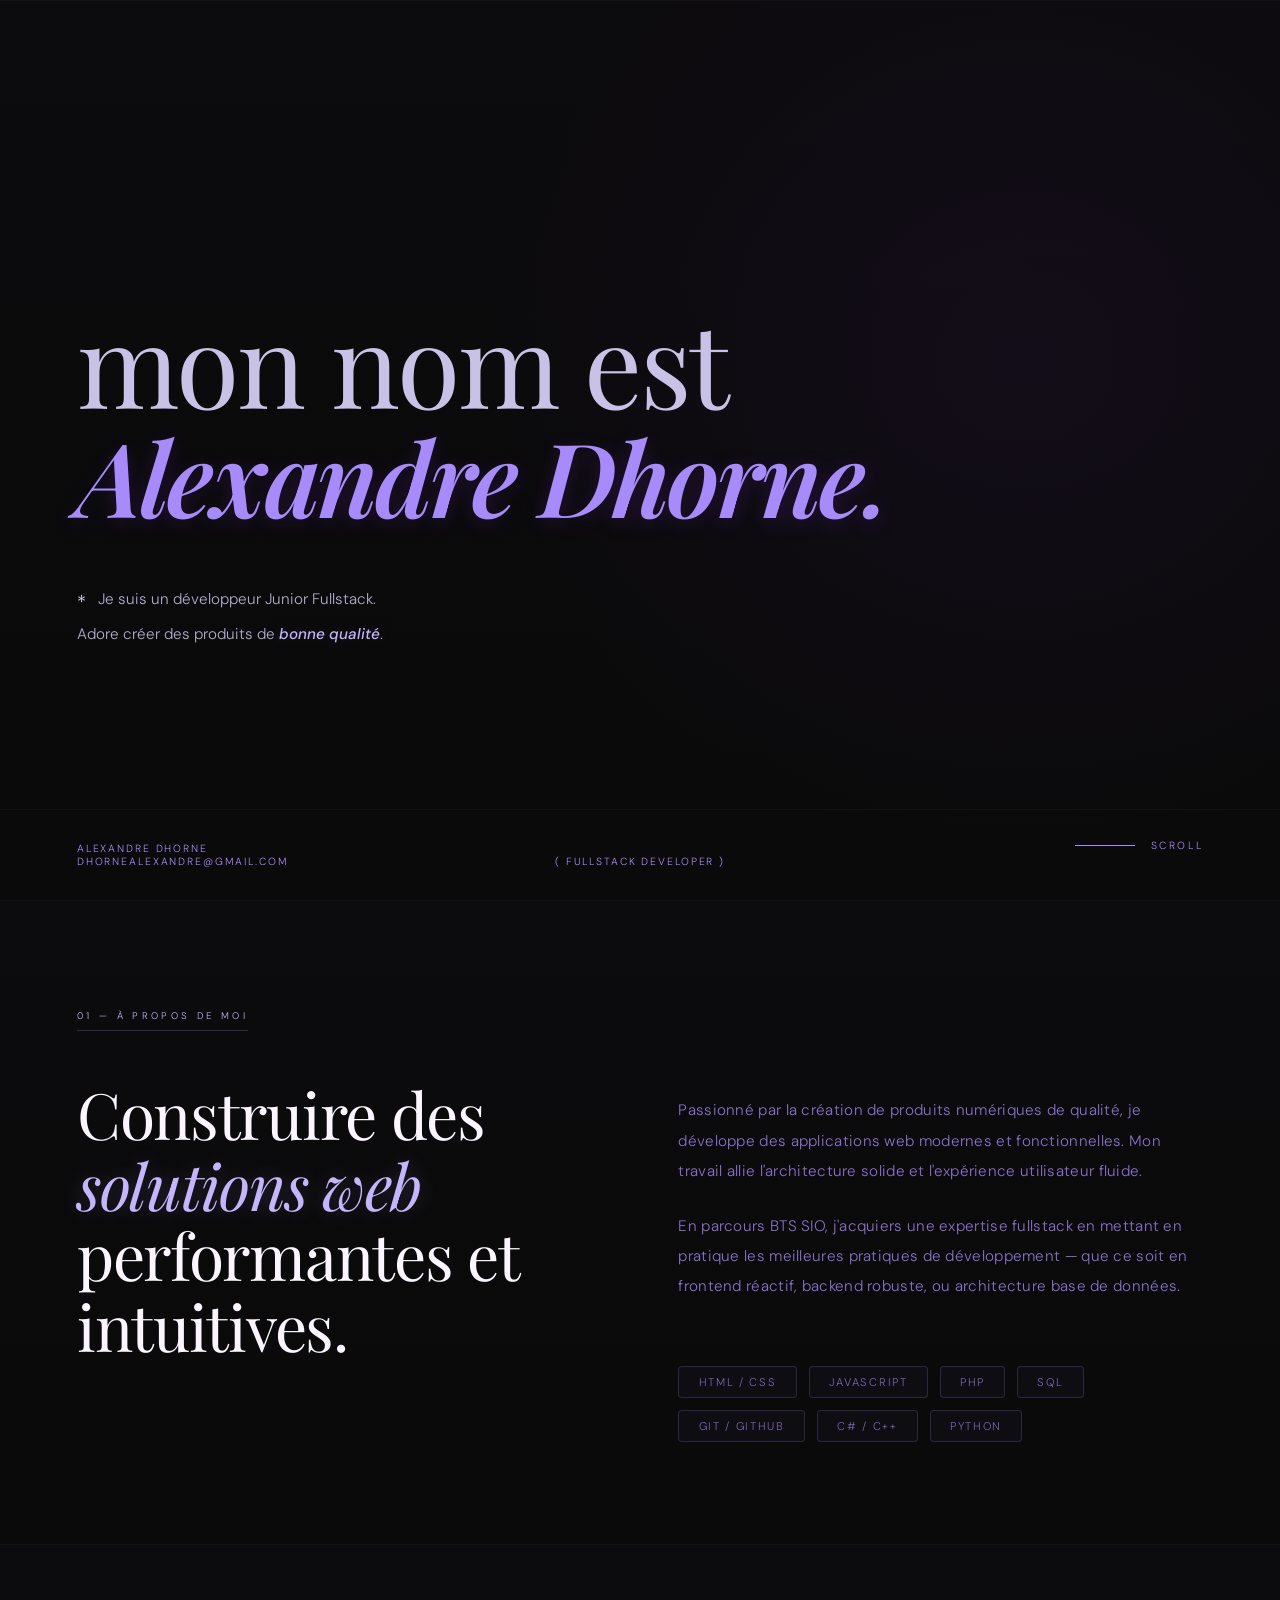
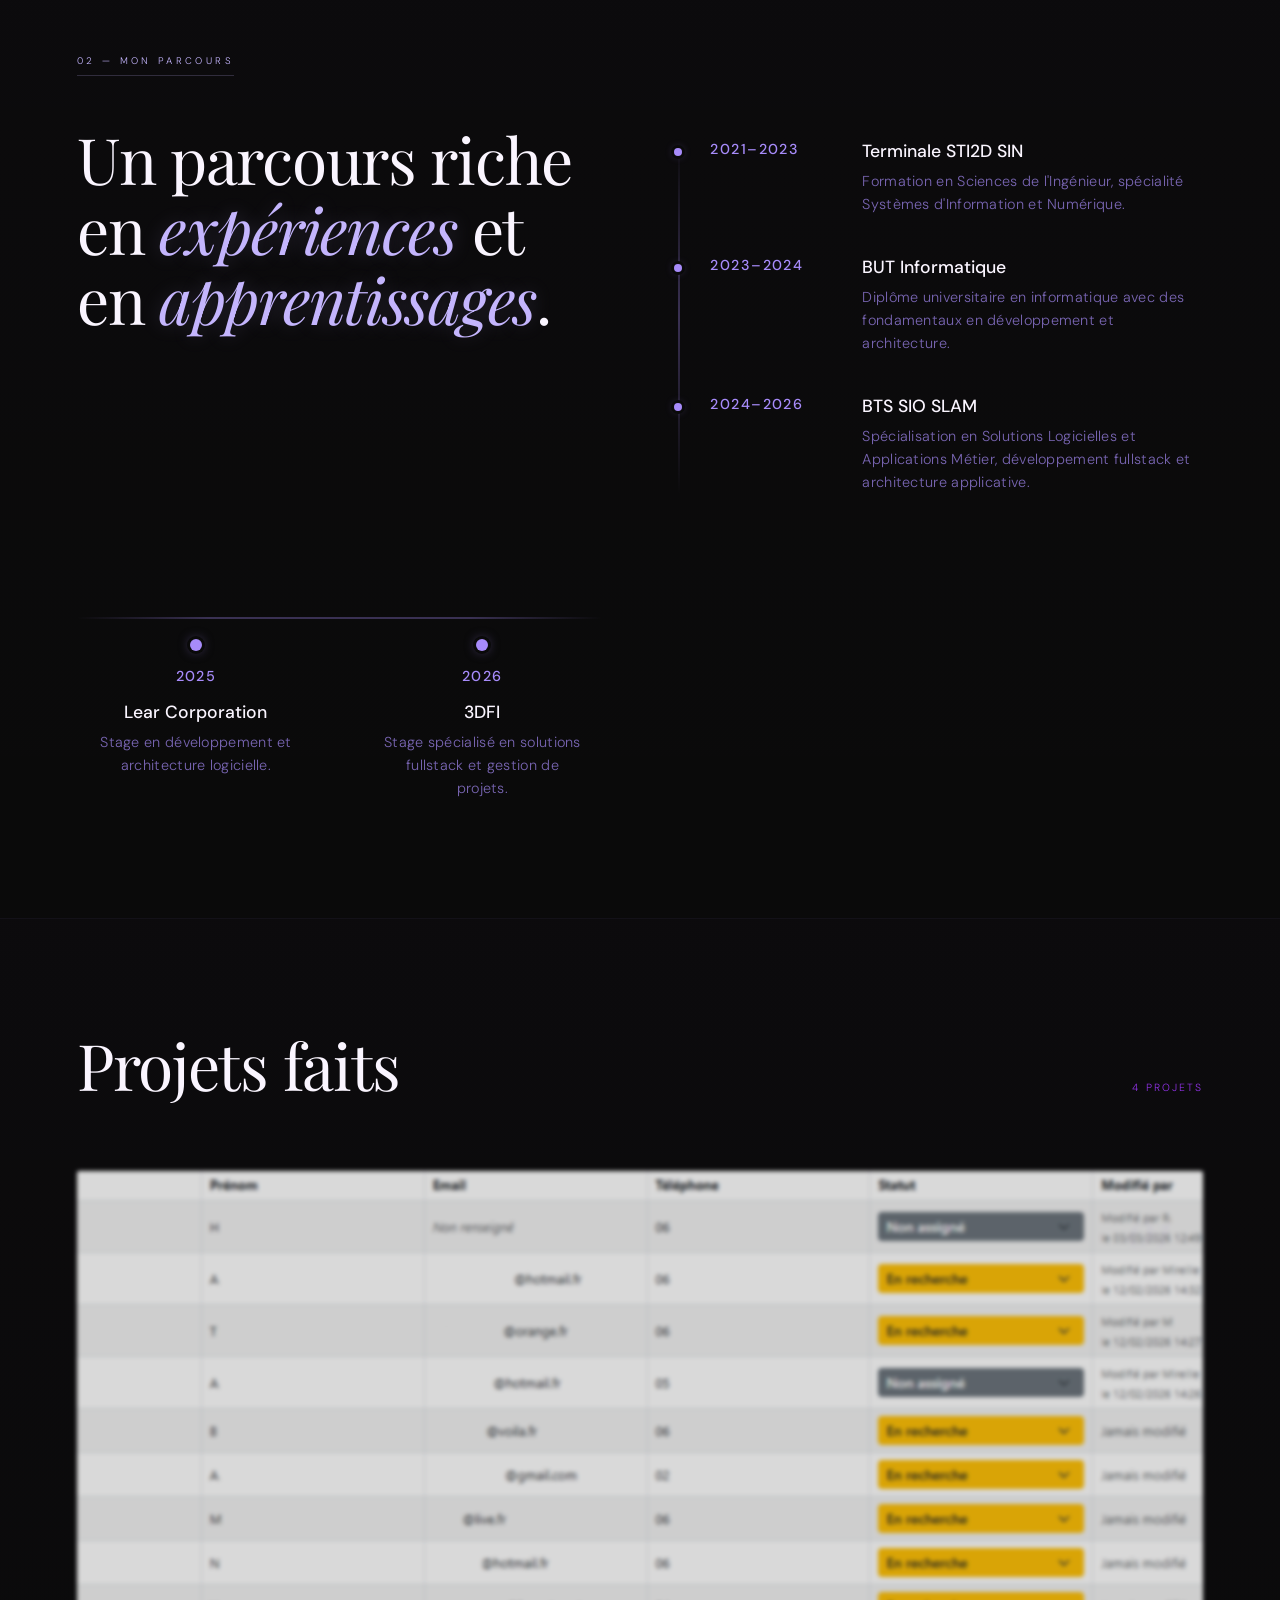
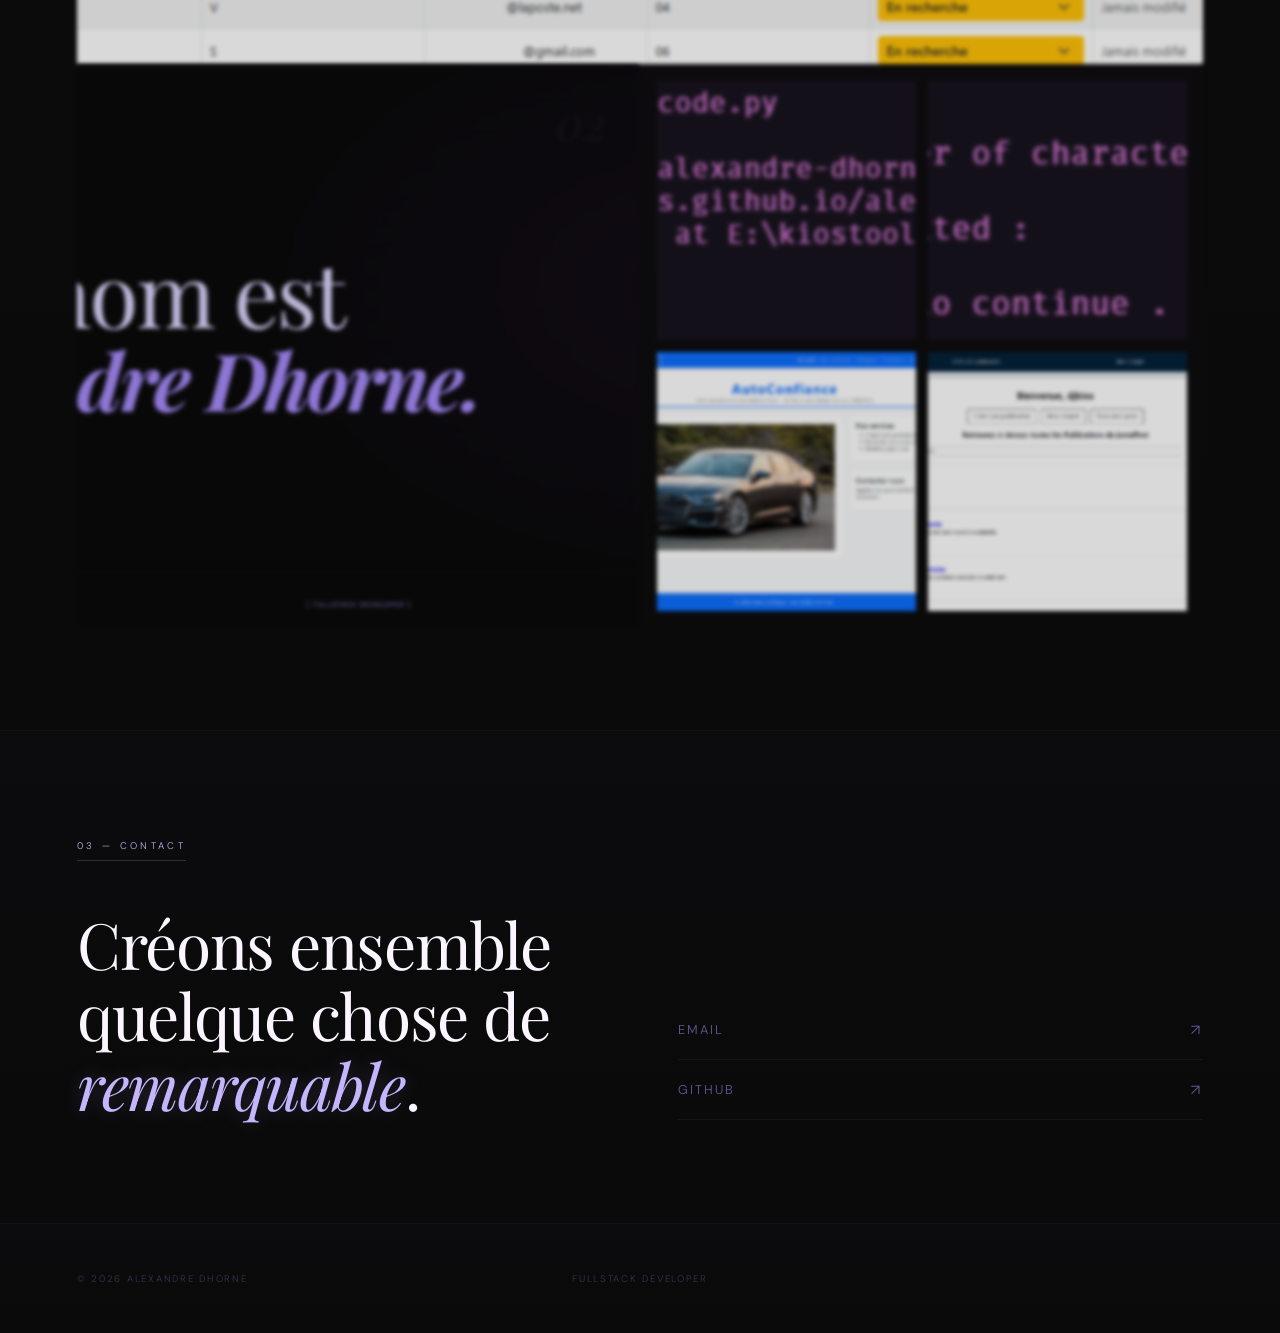
<file: index.html>
<!DOCTYPE html>
<html lang="fr">
<head>
  <meta charset="UTF-8" />
  <meta name="viewport" content="width=device-width, initial-scale=1.0, maximum-scale=5.0, user-scalable=yes"/>
  <title>Alexandre DHORNE — Design Portfolio</title>
  <link href="https://fonts.googleapis.com/css2?family=Playfair+Display:ital,wght@0,400;0,700;1,400;1,700&family=DM+Sans:wght@300;400;500&display=swap" rel="stylesheet"/>
  <link href="assets/css/style.css"rel="stylesheet" />

</head>
<body>

  <section class="hero">

    <h1>
      <span class="hero-intro">mon nom est</span>
      <span class="hero-name"><em>Alexandre</em> Dhorne.</span>
    </h1>

    <div class="hero-tagline">
      <p>
        <span class="asterisk">*</span>
        Je suis un développeur Junior Fullstack.<br>
        Adore créer des produits de <strong>bonne qualité</strong>.<br>
      </p>
    </div>

    <div class="scroll-hint">
      <div class="scroll-line"></div>
      scroll
    </div>

    <div class="hero-footer">
      <div>Alexandre DHORNE<br>dhornealexandre@gmail.com</div>
      <div class="center">( Fullstack Developer )</div>
    </div>
  </section>

  <!-- ═══ ABOUT ═══ -->
  <section>
    <p class="section-label reveal">01 — À propos de moi</p>
    <div class="about-grid">
      <div class="about-heading reveal">
        Construire des <em>solutions web</em> performantes et intuitives.
      </div>
      <div class="about-body reveal">
        <p>
          Passionné par la création de produits numériques de qualité, je développe des applications web modernes et fonctionnelles. Mon travail allie l'architecture solide et l'expérience utilisateur fluide.
        </p>
        <p>
          En parcours BTS SIO, j'acquiers une expertise fullstack en mettant en pratique les meilleures pratiques de développement — que ce soit en frontend réactif, backend robuste, ou architecture base de données.
        </p>
        <div class="skills">
          <span class="skill-tag">HTML / CSS</span>
          <span class="skill-tag">JavaScript</span>
          <span class="skill-tag">PHP</span>
          <span class="skill-tag">SQL</span>
          <span class="skill-tag">Git / GitHub</span>
          <span class="skill-tag">C# / C++</span>
          <span class="skill-tag">Python</span>
        </div>
      </div>
    </div>
  </section>

    <!-- ═══ PARCOURS ═══ -->
  <section>
    <p class="section-label reveal">02 — Mon parcours</p>
    <div class="about-grid">
      <div class="about-heading reveal">
        Un parcours riche en <em>expériences</em> et en <em>apprentissages</em>.
      </div>
      <div class="about-body reveal">
        <div class="timeline">
          <div class="timeline-item reveal">
            <div class="timeline-year">2021–2023</div>
            <div class="timeline-content">
              <strong>Terminale STI2D SIN</strong>
              <p>Formation en Sciences de l'Ingénieur, spécialité Systèmes d'Information et Numérique.</p>
            </div>
          </div>
          <div class="timeline-item reveal">
            <div class="timeline-year">2023–2024</div>
            <div class="timeline-content">
              <strong>BUT Informatique</strong>
              <p>Diplôme universitaire en informatique avec des fondamentaux en développement et architecture.</p>
            </div>
          </div>
          <div class="timeline-item reveal">
            <div class="timeline-year">2024–2026</div>
            <div class="timeline-content">
              <strong>BTS SIO SLAM</strong>
              <p>Spécialisation en Solutions Logicielles et Applications Métier, développement fullstack et architecture applicative.</p>
            </div>
          </div>
        </div>
      </div>
      <div class="about-body reveal">
        <div class="timeline-horizontal">
          <div class="timeline-item-h reveal">
            <div class="timeline-content-h">
              <strong>Lear Corporation</strong>
              <p>Stage en développement et architecture logicielle.</p>
            </div>
            <div class="timeline-year-h">2025</div>
          </div>
          <div class="timeline-item-h reveal">
            <div class="timeline-content-h">
              <strong>3DFI</strong>
              <p>Stage spécialisé en solutions fullstack et gestion de projets.</p>
            </div>
            <div class="timeline-year-h">2026</div>
          </div>
        </div>
      </div>
    </div>
  </section>

  <!-- ═══ WORKS ═══ -->
  <section>
    <div class="works-header reveal">
      <h2 class="works-title">Projets faits </h2>
      <span class="works-count">4 projets</span>
    </div>

    <div class="works-grid">
      <!-- Project 1 — featured -->
      <div class="work-item reveal">
        <div class="work-placeholder fill-1">
          <a href="html/greta.html"></a>
          <img src="assets/img/greta_1.png" alt="Project 1" style="width: auto; height: auto; object-fit: cover;"/>
        </div>
        <span class="work-num">01</span>
        <div class="work-inner">
          <div>
            <div class="work-cat">Full Stack</div>
            <div class="work-title">Gestion d'élèves - Greta</div>
          </div>
          <div class="work-cat">2026</div>
        </div>
        </a>
      </div>

      <!-- Project 2 -->
      <div class="work-item reveal">
        <div class="work-placeholder fill-2">
          <a href="html/portfolio.html"></a>
          <img src="assets/img/portfolio.png" alt="Project 2" style="width: 100%; height: 100%; object-fit: cover;"/>
        </div>
        <span class="work-num">02</span>
        <div class="work-inner">
          <div>
            <div class="work-cat">Frontend</div>
            <div class="work-title">Portfolio Personnel</div>
          </div>
          <div class="work-cat">2026</div>
        </div>
      </div>

      <!-- Project 3 a 4 -->

      <div class="work-item reveal">
        <div class="work-placeholder fill-3 projects-grid-container">
          <div class="small-project-wrapper">
            <a href="html/qrcode.html" target="_blank" class="small-project">
              <img src="assets/img/qrcode.png" alt="Project 2" style="width: 100%; height: 100%; object-fit: cover;"/>
            </a>
            <span class="work-num">03</span>
          </div>
          <div class="small-project-wrapper">
            <a href="html/mdp.html" target="_blank" class="small-project">
              <img src="assets/img/mdp.png" alt="Project 2" style="width: 100%; height: 100%; object-fit: cover;"/>
            </a>
            <span class="work-num">04</span>
          </div>
          
          <div class="small-project-wrapper">
            <a href="html/garage.html" target="_blank" class="small-project">
              <img src="assets/img/garage1.png" alt="Project 2" style="width: 100%; height: 100%; object-fit: cover;"/>
            </a>
            <span class="work-num">05</span>
          </div>

          <div class="small-project-wrapper">
            <a href="html/blog.html" target="_blank" class="small-project">
              <img src="assets/img/blog1.png" alt="Project 2" style="width: 100%; height: 100%; object-fit: cover;"/>
            </a>
            <span class="work-num">06</span>
          </div>
<!-- 
          <div class="small-project-wrapper">
            <a href="https://www.behance.net" target="_blank" class="small-project">
              <svg class="geo" viewBox="0 0 200 200" fill="none" xmlns="http://www.w3.org/2000/svg">
                <polygon points="100,30 170,60 170,140 100,170 30,140 30,60" stroke="white" stroke-width="0.8"/>
                <polygon points="100,70 140,90 140,130 100,150 60,130 60,90" stroke="white" stroke-width="0.5"/>
              </svg>
            </a>
            <span class="work-num">06</span>
          </div> -->

          <div class="work-inner">
                <div>
                  <div class="work-title" style="color: var(--accent)">Autres projets</div>
                </div>
                <div class="work-cat">2024-2026</div>
              </div>
        </div>
      </div>
  </section>

  <!-- ═══ CONTACT ═══ -->
  <section>
    <p class="section-label reveal">03 — Contact</p>
    <div class="contact-inner">
      <div class="contact-heading reveal">
        Créons ensemble quelque chose de <em>remarquable</em>.
      </div>
      <ul class="contact-links reveal">
        <li>
          <a href="mailto:dhornealexandre@gmail.com">
            Email
            <span class="arrow">→</span>
          </a>
        </li>
        <li>
          <a href="https://github.com/djkios" target="_blank">
            GitHub
            <span class="arrow">→</span>
          </a>
        </li>
      </ul>
    </div>
  </section>

  <!-- ═══ FOOTER ═══ -->
  <footer class="site-footer">
    <div>© 2026 Alexandre DHORNE</div>
    <div class="mid">Fullstack Developer</div>
  </footer>
</body>
</html>
</file>
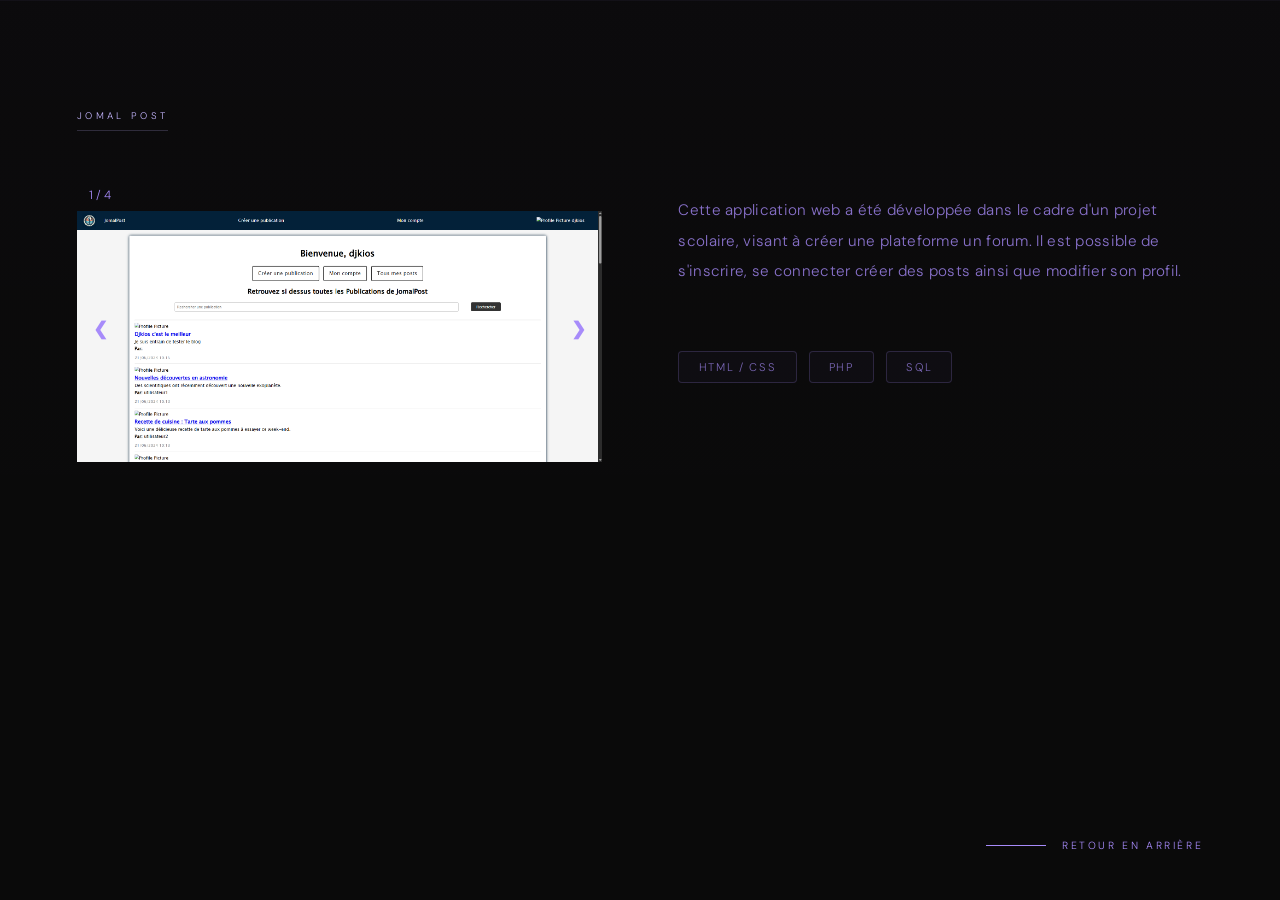
<file: html/blog.html>
<!DOCTYPE html>
<html lang="fr">
<head>
  <meta charset="UTF-8" />
  <meta name="viewport" content="width=device-width, initial-scale=1.0, maximum-scale=5.0, user-scalable=yes"/>
  <title>Alexandre DHORNE — Design Portfolio</title>
  <link href="https://fonts.googleapis.com/css2?family=Playfair+Display:ital,wght@0,400;0,700;1,400;1,700&family=DM+Sans:wght@300;400;500&display=swap" rel="stylesheet"/>
  <link href="../assets/css/style.css"rel="stylesheet" />

</head>
<body>
    <div class="scroll-hint">
      <div class="scroll-line"></div>
      <a href="../">
      Retour en arrière
      </a>
    </div>

    <section>
        <p class="section-label reveal">Jomal Post</p>
        <div class="about-grid">
            <div class="slideshow-container">

                <div class="mySlides fade">
                    <div class="numbertext">1 / 4</div>
                    <img src="../assets/img/blog1.png" style="width:100%">
                </div>

                <div class="mySlides fade">
                    <div class="numbertext">2 / 4</div>
                    <img src="../assets/img/blog2.png" style="width:100%">
                </div>

                <div class="mySlides fade">
                    <div class="numbertext">3 / 4</div>
                    <img src="../assets/img/blog3.png" style="width:100%">
                </div>

                <div class="mySlides fade">
                    <div class="numbertext">4 / 4</div>
                    <img src="../assets/img/blog4.png" style="width:100%">
                </div>

                <a class="prev" onclick="plusSlides(-1)">&#10094;</a>
                <a class="next" onclick="plusSlides(1)">&#10095;</a>
            </div>
            
            <!-- <div class="about-heading reveal">
                Construire des <em>solutions web</em> performantes et intuitives.
            </div> -->
            <div class="about-body reveal">
                <p>
                Cette application web a été développée dans le cadre d'un projet scolaire, visant à créer une plateforme un forum. Il est possible de s'inscrire, se connecter créer des posts ainsi que modifier son profil. 
                </p>
                <div class="skills">
                    <span class="skill-tag">HTML / CSS</span>
                    <span class="skill-tag">PHP</span>
                    <span class="skill-tag">SQL</span>
                </div>
            </div>
        </div>
    </section>

    <script src="../assets/js/script.js"></script>
</body>
</html>
</file>
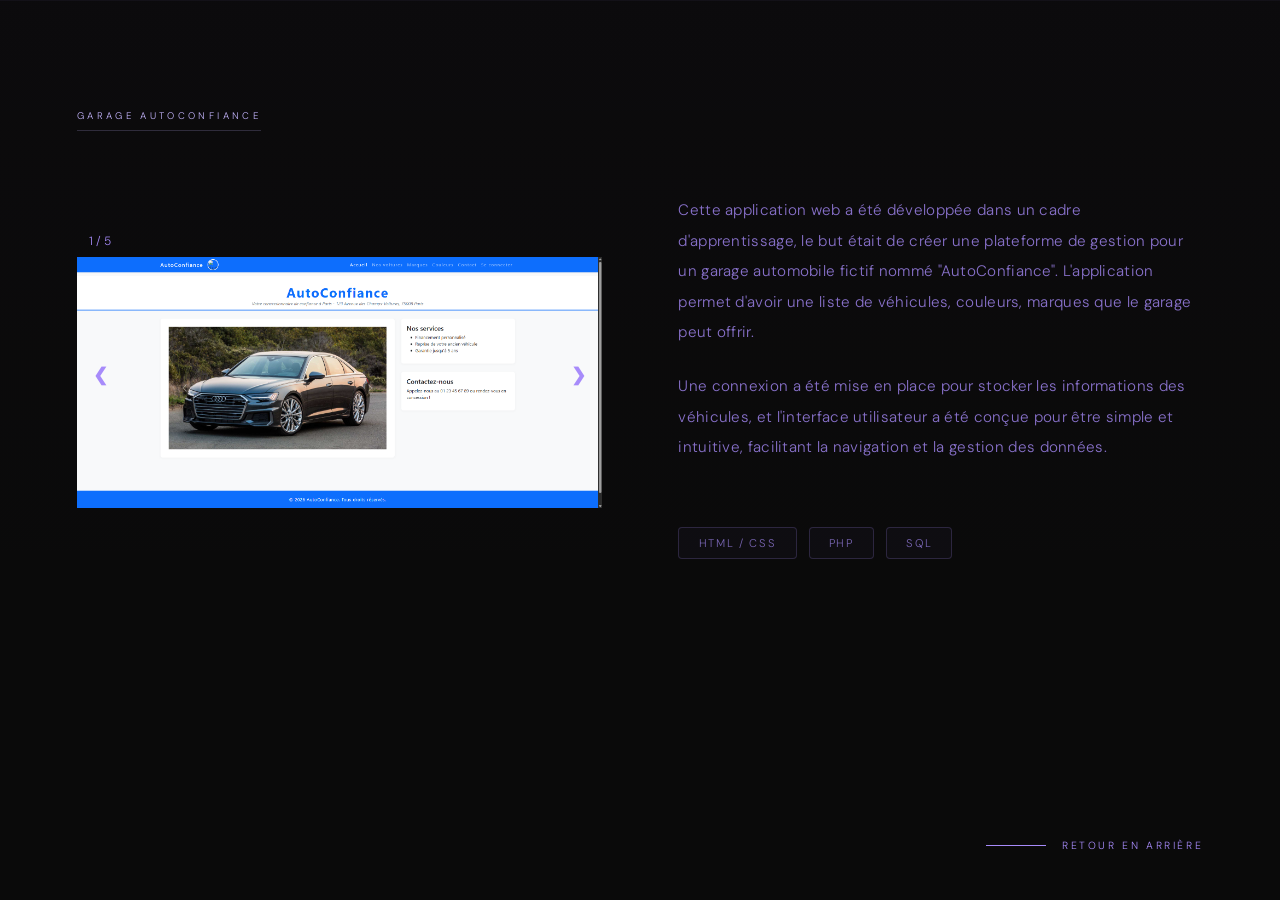
<file: html/garage.html>
<!DOCTYPE html>
<html lang="fr">
<head>
  <meta charset="UTF-8" />
  <meta name="viewport" content="width=device-width, initial-scale=1.0, maximum-scale=5.0, user-scalable=yes"/>
  <title>Alexandre DHORNE — Design Portfolio</title>
  <link href="https://fonts.googleapis.com/css2?family=Playfair+Display:ital,wght@0,400;0,700;1,400;1,700&family=DM+Sans:wght@300;400;500&display=swap" rel="stylesheet"/>
  <link href="../assets/css/style.css"rel="stylesheet" />

</head>
<body>
    <div class="scroll-hint">
      <div class="scroll-line"></div>
      <a href="../">
      Retour en arrière
      </a>
    </div>

    <section>
        <p class="section-label reveal">Garage AutoConfiance</p>
        <div class="about-grid">
            <div class="slideshow-container">

                <div class="mySlides fade">
                    <div class="numbertext">1 / 5</div>
                    <img src="../assets/img/garage1.png" style="width:100%">
                </div>

                <div class="mySlides fade">
                    <div class="numbertext">2 / 5</div>
                    <img src="../assets/img/garage2.png" style="width:100%">
                </div>

                <div class="mySlides fade">
                    <div class="numbertext">3 / 5</div>
                    <img src="../assets/img/garage3.png" style="width:100%">
                </div>

                <div class="mySlides fade">
                    <div class="numbertext">4 / 5</div>
                    <img src="../assets/img/garage4.png" style="width:100%">
                </div>

                <div class="mySlides fade">
                    <div class="numbertext">5 / 5</div>
                    <img src="../assets/img/garage5.png" style="width:100%">
                </div>


                <a class="prev" onclick="plusSlides(-1)">&#10094;</a>
                <a class="next" onclick="plusSlides(1)">&#10095;</a>
            </div>
            
            <div class="about-body reveal">
                <p>
                Cette application web a été développée dans un cadre d'apprentissage, le but était de créer une plateforme de gestion pour un garage automobile fictif nommé "AutoConfiance". L'application permet d'avoir une liste de véhicules, couleurs, marques que le garage peut offrir.
                </p>
                <p>
                Une connexion a été mise en place pour stocker les informations des véhicules, et l'interface utilisateur a été conçue pour être simple et intuitive, facilitant la navigation et la gestion des données.
                </p>
                <div class="skills">
                    <span class="skill-tag">HTML / CSS</span>
                    <span class="skill-tag">PHP</span>
                    <span class="skill-tag">SQL</span>
                </div>
            </div>
        </div>
    </section>

    <script src="../assets/js/script.js"></script>
</body>
</html>
</file>
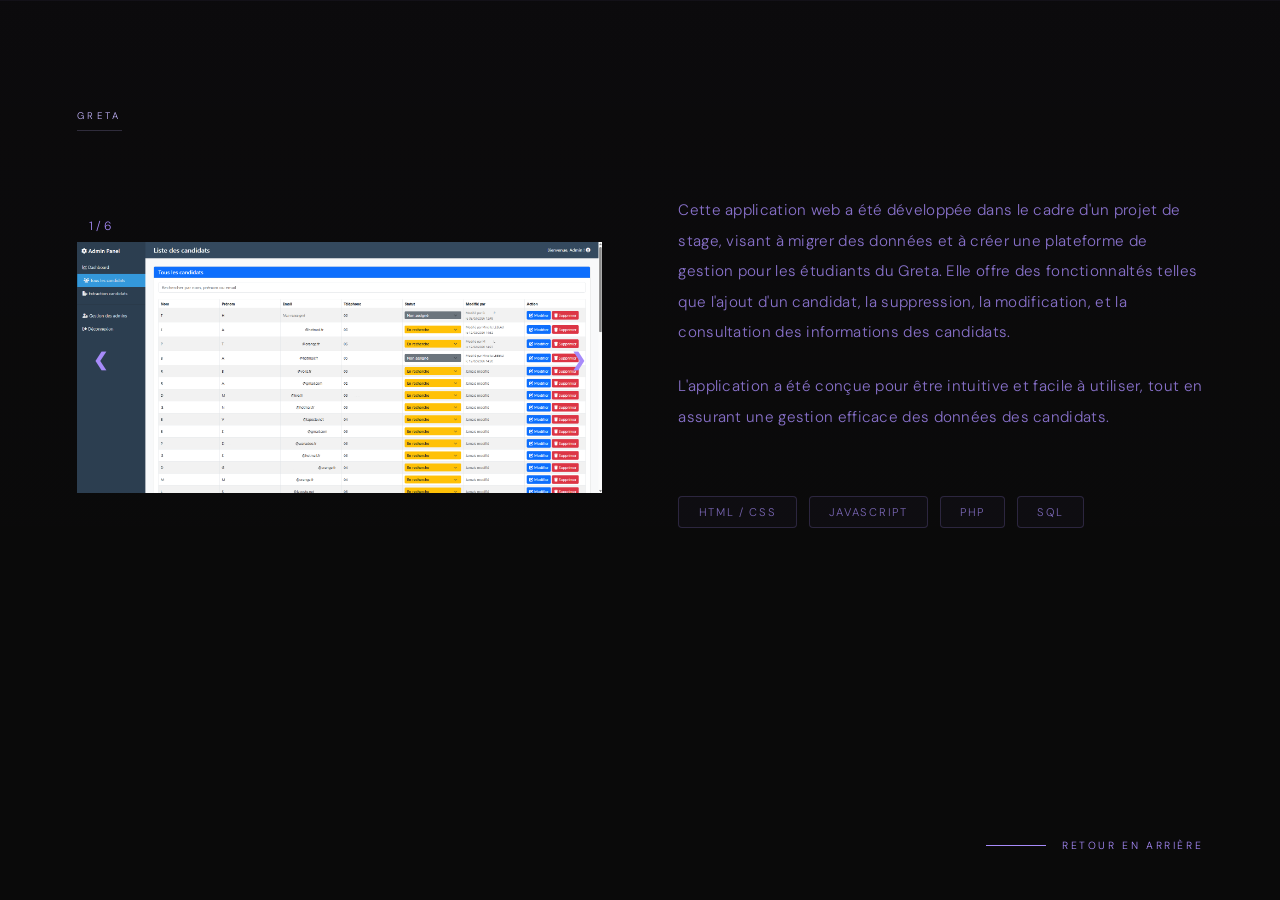
<file: html/greta.html>
<!DOCTYPE html>
<html lang="fr">
<head>
  <meta charset="UTF-8" />
  <meta name="viewport" content="width=device-width, initial-scale=1.0, maximum-scale=5.0, user-scalable=yes"/>
  <title>Alexandre DHORNE — Design Portfolio</title>
  <link href="https://fonts.googleapis.com/css2?family=Playfair+Display:ital,wght@0,400;0,700;1,400;1,700&family=DM+Sans:wght@300;400;500&display=swap" rel="stylesheet"/>
  <link href="../assets/css/style.css"rel="stylesheet" />

</head>
<body>
    <div class="scroll-hint">
      <div class="scroll-line"></div>
      <a href="../index.html">
      Retour en arrière
      </a>
    </div>

    <section>
        <p class="section-label reveal">Greta</p>
        <div class="about-grid">
            <div class="slideshow-container">

                <div class="mySlides fade">
                    <div class="numbertext">1 / 6</div>
                    <img src="../assets/img/greta_1.png" style="width:100%">
                </div>

                <div class="mySlides fade">
                    <div class="numbertext">2 / 6</div>
                    <img src="../assets/img/greta_2.png" style="width:100%">
                </div>

                <div class="mySlides fade">
                    <div class="numbertext">3 / 6</div>
                    <img src="../assets/img/greta_3.png" style="width:100%">
                </div>

                <div class="mySlides fade">
                    <div class="numbertext">4 / 6</div>
                    <img src="../assets/img/greta_4.png" style="width:100%">
                </div>

                <div class="mySlides fade">
                    <div class="numbertext">5 / 6</div>
                    <img src="../assets/img/greta_5.png" style="width:100%">
                </div>

                <div class="mySlides fade">
                    <div class="numbertext">6 / 6</div>
                    <img src="../assets/img/greta_6.png" style="width:100%">
                </div>

                <a class="prev" onclick="plusSlides(-1)">&#10094;</a>
                <a class="next" onclick="plusSlides(1)">&#10095;</a>
                </div>
            
            <div class="about-body reveal">
                <p>
                Cette application web a été développée dans le cadre d'un projet de stage, visant à migrer des données et à créer une plateforme de gestion pour les étudiants du Greta. Elle offre des fonctionnaltés telles que l'ajout d'un candidat, la suppression, la modification, et la consultation des informations des candidats. 
                </p>
                <p>
                L'application a été conçue pour être intuitive et facile à utiliser, tout en assurant une gestion efficace des données des candidats.
                </p>
                <div class="skills">
                    <span class="skill-tag">HTML / CSS</span>
                    <span class="skill-tag">JavaScript</span>
                    <span class="skill-tag">PHP</span>
                    <span class="skill-tag">SQL</span>
                </div>
            </div>
        </div>
    </section>

    <script src="../assets/js/script.js"></script>
</body>
</html>
</file>
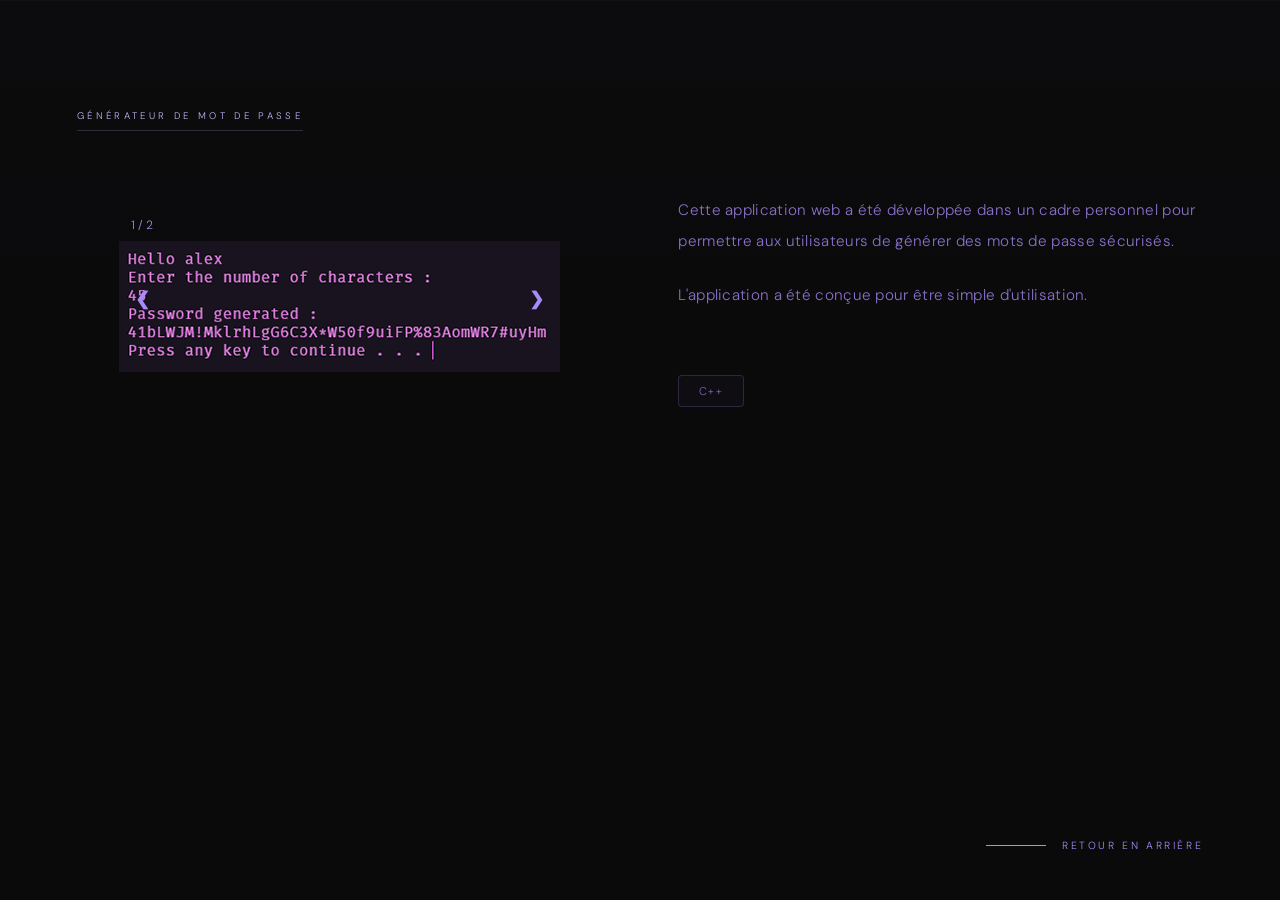
<file: html/mdp.html>
<!DOCTYPE html>
<html lang="fr">
<head>
  <meta charset="UTF-8" />
  <meta name="viewport" content="width=device-width, initial-scale=1.0, maximum-scale=5.0, user-scalable=yes"/>
  <title>Alexandre DHORNE — Design Portfolio</title>
  <link href="https://fonts.googleapis.com/css2?family=Playfair+Display:ital,wght@0,400;0,700;1,400;1,700&family=DM+Sans:wght@300;400;500&display=swap" rel="stylesheet"/>
  <link href="../assets/css/style.css"rel="stylesheet" />

</head>
<body>
    <div class="scroll-hint">
      <div class="scroll-line"></div>
      <a href="../">
      Retour en arrière
      </a>
    </div>

    <section>
        <p class="section-label reveal">Générateur de mot de passe</p>
        <div class="about-grid">
            <div class="slideshow-container">

                <div class="mySlides fade">
                    <div class="numbertext">1 / 2</div>
                    <img src="../assets/img/mdp1.png" style="width:100%">
                </div>

                <div class="mySlides fade">
                    <div class="numbertext">2 / 2</div>
                    <img src="../assets/img/mdp2.png" style="width:100%">
                </div>

                <a class="prev" onclick="plusSlides(-1)">&#10094;</a>
                <a class="next" onclick="plusSlides(1)">&#10095;</a>
            </div>
            
            <div class="about-body reveal">
                <p>
                Cette application web a été développée dans un cadre personnel pour permettre aux utilisateurs de générer des mots de passe sécurisés.
                </p>
                <p>
                L'application a été conçue pour être simple d'utilisation.
                </p>
                <div class="skills">
                    <span class="skill-tag">C++</span>
                </div>
            </div>
        </div>
    </section>

    <script src="../assets/js/script.js"></script>
</body>
</html>
</file>
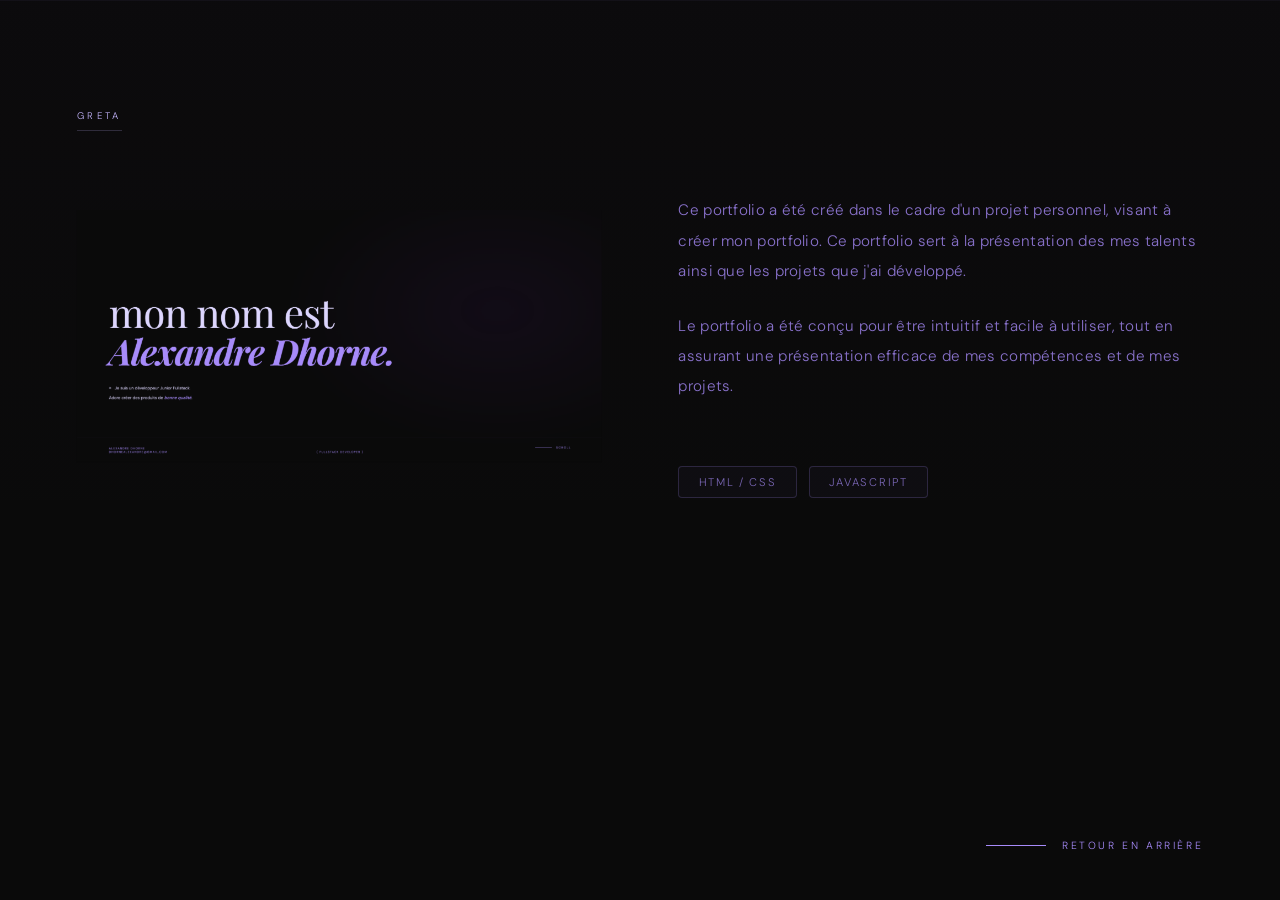
<file: html/portfolio.html>
<!DOCTYPE html>
<html lang="fr">
<head>
  <meta charset="UTF-8" />
  <meta name="viewport" content="width=device-width, initial-scale=1.0, maximum-scale=5.0, user-scalable=yes"/>
  <title>Alexandre DHORNE — Design Portfolio</title>
  <link href="https://fonts.googleapis.com/css2?family=Playfair+Display:ital,wght@0,400;0,700;1,400;1,700&family=DM+Sans:wght@300;400;500&display=swap" rel="stylesheet"/>
  <link href="../assets/css/style.css"rel="stylesheet" />

</head>
<body>
    <div class="scroll-hint">
      <div class="scroll-line"></div>
      <a href="../">
      Retour en arrière
      </a>
    </div>

    <section>
        <p class="section-label reveal">Greta</p>
        <div class="about-grid">
            <div class="slideshow-container">

                <div class="mySlides fade">
                    <img src="../assets/img/portfolio.png" style="width:100%">
                </div>
            </div>

            <div class="about-body reveal">
                <p>
                Ce portfolio a été créé dans le cadre d'un projet personnel, visant à créer mon portfolio. Ce portfolio sert à la présentation des mes talents ainsi que les projets que j'ai développé. 
                </p>
                <p>
                Le portfolio a été conçu pour être intuitif et facile à utiliser, tout en assurant une présentation efficace de mes compétences et de mes projets.
                </p>
                <div class="skills">
                    <span class="skill-tag">HTML / CSS</span>
                    <span class="skill-tag">JavaScript</span>
                </div>
            </div>
        </div>
    </section>

    <script src="../assets/js/script.js"></script>
</body>
</html>
</file>
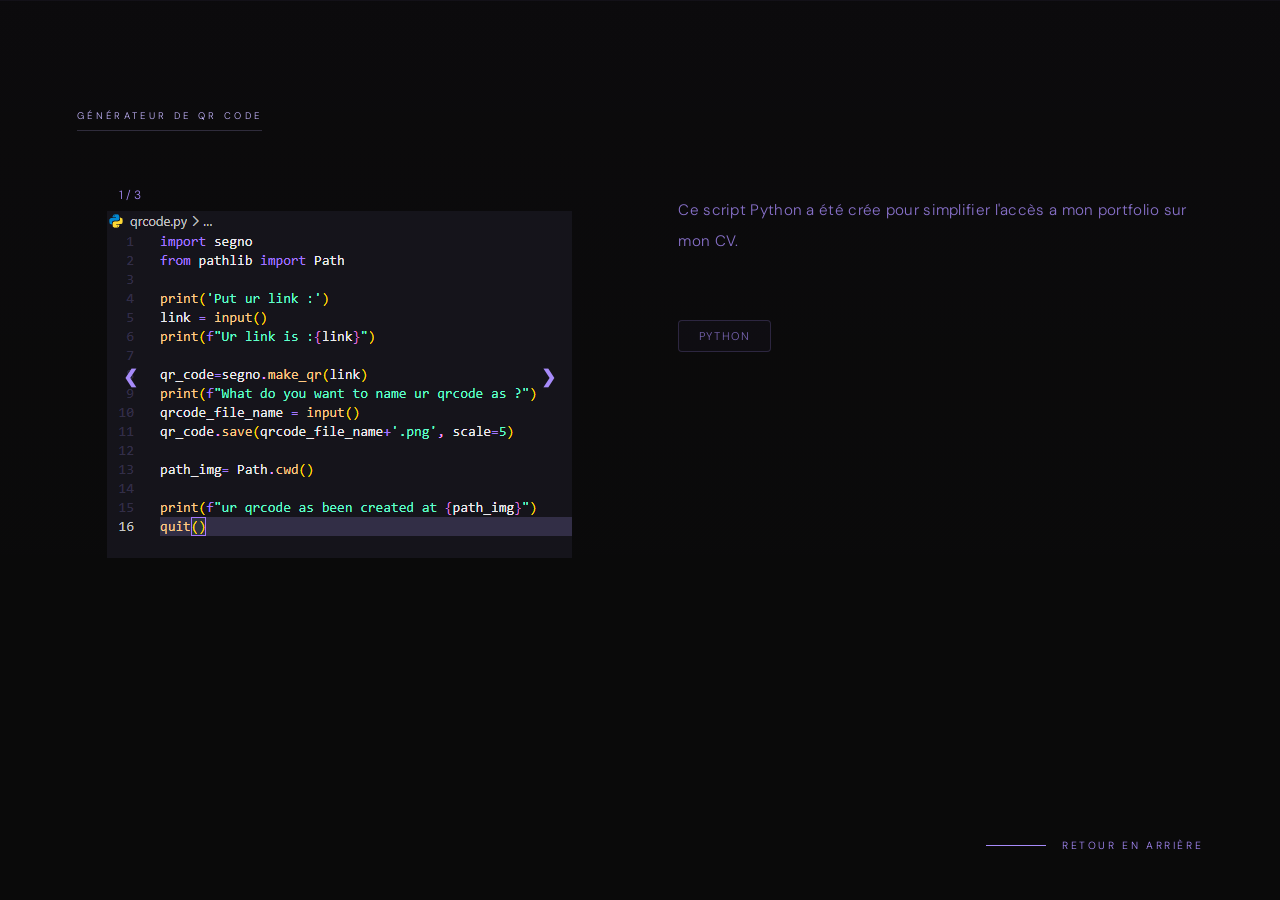
<file: html/qrcode.html>
<!DOCTYPE html>
<html lang="fr">
<head>
  <meta charset="UTF-8" />
  <meta name="viewport" content="width=device-width, initial-scale=1.0, maximum-scale=5.0, user-scalable=yes"/>
  <title>Alexandre DHORNE — Design Portfolio</title>
  <link href="https://fonts.googleapis.com/css2?family=Playfair+Display:ital,wght@0,400;0,700;1,400;1,700&family=DM+Sans:wght@300;400;500&display=swap" rel="stylesheet"/>
  <link href="../assets/css/style.css"rel="stylesheet" />

</head>
<body>
    <div class="scroll-hint">
      <div class="scroll-line"></div>
      <a href="../">
      Retour en arrière
      </a>
    </div>

    <section>
        <p class="section-label reveal">Générateur de QR Code</p>
        <div class="about-grid">
            <div class="slideshow-container">

                <div class="mySlides fade">
                    <div class="numbertext">1 / 3</div>
                    <img src="../assets/img/qrcode1.png" style="width:100%">
                </div>

                <div class="mySlides fade">
                    <div class="numbertext">2 / 3</div>
                    <img src="../assets/img/qrcode2.png" style="width:100%">
                </div>

                <div class="mySlides fade">
                    <div class="numbertext">3 / 3</div>
                    <img src="../assets/img/qrcode3.png" style="width:100%">
                </div>

                <a class="prev" onclick="plusSlides(-1)">&#10094;</a>
                <a class="next" onclick="plusSlides(1)">&#10095;</a>
            </div>
            
            <div class="about-body reveal">
                <p>
                Ce script Python a été crée pour simplifier l'accès a mon portfolio sur mon CV.
                </p>
                <div class="skills">
                    <span class="skill-tag">Python</span>
                </div>
            </div>
        </div>
    </section>

    <script src="../assets/js/script.js"></script>
</body>
</html>
</file>
<file: assets/css/style.css>
*, *::before, *::after { margin: 0; padding: 0; box-sizing: border-box; }

    :root {
      --black: #0a0a0a;
      --white: #faf5ff;
      --purple: #a78bfa;
      --accent: #c4b5fd;
      --muted: #9333ea;
      --serif: 'Playfair Display', Georgia, serif;
      --sans: 'DM Sans', sans-serif;
      /* Tailwind Violet Palette */
      --violet-50: #faf5ff;
      --violet-100: #f3e8ff;
      --violet-200: #ede9fe;
      --violet-300: #ddd6fe;
      --violet-400: #c4b5fd;
      --violet-500: #a78bfa;
      --violet-600: #9333ea;
      --violet-700: #7e22ce;
      --violet-800: #6d28d9;
      --violet-900: #581c87;
      --violet-950: #3f0f5c;
    }

    html { scroll-behavior: smooth; }

    body {
      background: var(--black);
      color: var(--purple);
      font-family: var(--sans);
      font-weight: 300;
      overflow-x: hidden;
    }

    a{
      text-decoration: none;
      transition: color 0.3s cubic-bezier(0.4, 0, 0.2, 1);
    }
    /* Custom cursor */
    .cursor {
      position: fixed;
      width: 8px; height: 8px;
      background: var(--white);
      border-radius: 50%;
      pointer-events: none;
      z-index: 9999;
      transform: translate(-50%, -50%);
      transition: transform 0.1s ease, width 0.3s ease, height 0.3s ease, background 0.3s ease;
    }
    .cursor-ring {
      position: fixed;
      width: 36px; height: 36px;
      border: 1px solid rgba(167,139,250,0.4);
      border-radius: 50%;
      pointer-events: none;
      z-index: 9998;
      transform: translate(-50%, -50%);
      transition: transform 0.18s ease, width 0.3s ease, height 0.3s ease;
    }
    body:hover .cursor { opacity: 1; }

    /* ─── HERO ─── */
    .hero {
      position: relative;
      min-height: 100vh;
      display: flex;
      flex-direction: column;
      justify-content: center;
      padding: 8vw 6vw 4vw;
      overflow: hidden;

    }

    .hero::before {
      content: '';
      position: absolute;
      inset: 0;
      background: radial-gradient(ellipse 60% 80% at 80% 40%, rgba(147,51,234,0.06) 0%, transparent 70%);
      pointer-events: none;
    }

    .hero-eyebrow {
      font-family: var(--sans);
      font-size: 0.65rem;
      letter-spacing: 0.3em;
      text-transform: uppercase;
      color: var(--accent);
      margin-bottom: 3rem;
      opacity: 0;
      animation: fadeUp 1s 0.2s forwards;
    }

    .hero-intro {
      font-family: var(--serif);
      font-size: clamp(3.5rem, 9vw, 9rem);
      font-weight: 400;
      line-height: 1.0;
      letter-spacing: -0.02em;
      color: rgba(221,214,254,0.9);
      opacity: 0;
      animation: fadeUp 1s 0.4s forwards;
    }

    .hero-intro em {
      font-style: italic;
      color: var(--accent);
      text-shadow: 0 0 20px rgba(196,181,253,0.3);
    }

    .hero-name {
      font-family: var(--serif);
      font-size: clamp(4rem, 8vw, 8rem);
      font-weight: 600;
      font-style: italic;
      line-height: 0.9;
      letter-spacing: -0.03em;
      color: var(--purple);
      display: block;
      margin-top: 0.1em;
      opacity: 0;
      animation: fadeUp 1s 0.6s forwards;
      text-shadow: 0 4px 20px rgba(147,51,234,0.2);
    }

    .hero-tagline {
      margin-top: 4rem;
      max-width: 480px;
      opacity: 0;
      animation: fadeUp 1s 0.9s forwards;
    }

    .hero-tagline p {
      font-size: 0.95rem;
      line-height: 1.8;
      color: rgba(221,214,254,0.8);
    }

    .hero-tagline p strong {
      color: var(--accent);
      font-weight: 500;
      font-style: italic;
      text-shadow: 0 0 15px rgba(196,181,253,0.2);
    }

    .asterisk {
      display: inline-block;
      color: var(--violet-300);
      font-size: 1.2rem;
      margin-right: 0.5rem;
      vertical-align: top;
      line-height: 1.8;
    }

    /* scroll hint */
    .scroll-hint {
      position: absolute;
      bottom: 3rem;
      right: 6vw;
      display: flex;
      align-items: center;
      gap: 1rem;
      font-size: 0.65rem;
      letter-spacing: 0.25em;
      text-transform: uppercase;
      color: var(--purple);
      opacity: 0;
      animation: fadeUp 1s 1.4s forwards;
    }
    .scroll-line {
      width: 60px;
      height: 1px;
      background: var(--purple);
      transform-origin: left;
      animation: expandLine 1.2s 1.6s forwards;
      transform: scaleX(0);
    }

    .scroll-hint a {
      color: var(--purple);
      text-decoration: none;
      transition: color 0.3s;
    }

    .scroll-hint a:hover {
      color: var(--accent);
    }

    /* footer bar */
    .hero-footer {
      position: absolute;
      bottom: 0;
      left: 0; right: 0;
      display: grid;
      grid-template-columns: 1fr 1fr 1fr;
      align-items: end;
      padding: 2rem 6vw;
      border-top: 1px solid rgba(167,139,250,0.06);
      font-size: 0.65rem;
      letter-spacing: 0.18em;
      text-transform: uppercase;
      color: var(--purple);
      opacity: 0;
      animation: fadeUp 1s 1.2s forwards;
    }
    .hero-footer .center { text-align: center; }
    .hero-footer .right { text-align: right; }

    /* ─── SECTIONS ─── */
    section {
      padding: 8vw 6vw;
      border-top: 1px solid rgba(167,139,250,0.06);
      background: linear-gradient(180deg, rgba(147,51,234,0.01) 0%, transparent 100%);
    }

    .section-label {
      font-size: 0.6rem;
      letter-spacing: 0.35em;
      text-transform: uppercase;
      color: var(--accent);
      margin-bottom: 3rem;
      display: inline-block;
      padding-bottom: 0.5rem;
      border-bottom: 1px solid rgba(196,181,253,0.2);
      transition: all 0.3s cubic-bezier(0.4, 0, 0.2, 1);
    }

    /* ─── ABOUT ─── */
    .about-grid {
      display: grid;
      grid-template-columns: 1fr 1fr;
      gap: 6vw;
      align-items: start;
    }

    
    .about-heading {
      font-family: var(--serif);
      font-size: clamp(2.5rem, 5vw, 5rem);
      font-weight: 400;
      line-height: 1.1;
      letter-spacing: -0.02em;
      color: var(--white);
    }
    .about-heading em { font-style: italic; color: var(--accent); text-shadow: 0 0 20px rgba(196,181,253,0.2); }

    .about-body {
      padding-top: 1rem;
    }
    .about-body p {
      font-size: 0.95rem;
      line-height: 2;
      color: rgba(167,139,250,0.8);
      margin-bottom: 1.5rem;
      letter-spacing: 0.3px;
    }
    .about-body p:last-child { margin-bottom: 0; }

    /* ─── TIMELINE ─── */
    .timeline {
      display: flex;
      flex-direction: column;
      gap: 2.5rem;
      position: relative;
      padding-left: 0;
    }
    .timeline::before {
      content: '';
      position: absolute;
      left: 0;
      top: 0;
      bottom: 0;
      width: 2px;
      background: linear-gradient(180deg, transparent 0%, rgba(167,139,250,0.3) 50%, transparent 100%);
    }

    .timeline-item {
      display: grid;
      grid-template-columns: 120px 1fr;
      gap: 2rem;
      align-items: start;
      padding-left: 2rem;
      position: relative;
      transition: transform 0.3s cubic-bezier(0.4, 0, 0.2, 1);
    }
    .timeline-item::before {
      content: '';
      position: absolute;
      left: -4px;
      top: 8px;
      width: 8px;
      height: 8px;
      border-radius: 50%;
      background: var(--purple);
      box-shadow: 0 0 0 3px var(--black), 0 0 8px rgba(167,139,250,0.4);
      transition: all 0.3s cubic-bezier(0.4, 0, 0.2, 1);
    }
    .timeline-item:hover::before {
      background: var(--accent);
      box-shadow: 0 0 0 3px var(--black), 0 0 16px rgba(196,181,253,0.6);
      transform: scale(1.5);
    }

    .timeline-year {
      font-weight: 500;
      color: var(--purple);
      font-size: 0.9rem;
      letter-spacing: 0.1em;
    }

    .timeline-content strong {
      display: block;
      color: var(--white);
      font-size: 1.1rem;
      margin-bottom: 0.5rem;
      font-weight: 500;
    }

    .timeline-content p {
      font-size: 0.9rem;
      color: rgba(167,139,250,0.7);
      line-height: 1.6;
      margin: 0;
    }

    .timeline-horizontal {
      display: grid;
      grid-template-columns: repeat(2, 1fr);
      gap: 3rem;
      position: relative;
      padding-top: 3rem;
      padding-bottom: 1rem;
    }

    .timeline-horizontal::before {
      content: '';
      position: absolute;
      top: 30px;
      left: 0;
      right: 0;
      height: 2px;
      background: linear-gradient(90deg, transparent 0%, rgba(167,139,250,0.3) 25%, rgba(167,139,250,0.3) 75%, transparent 100%);
    }

    .timeline-item-h {
      position: relative;
      padding-top: 2rem;
      display: flex;
      flex-direction: column;
    }

    .timeline-item-h::before {
      content: '';
      position: absolute;
      top: 4px;
      left: 50%;
      transform: translateX(-50%);
      width: 12px;
      height: 12px;
      border-radius: 50%;
      background: var(--purple);
      box-shadow: 0 0 0 3px var(--black), 0 0 12px rgba(167,139,250,0.5);
      transition: all 0.3s cubic-bezier(0.4, 0, 0.2, 1);
      z-index: 2;
    }

    .timeline-item-h:hover::before {
      background: var(--accent);
      box-shadow: 0 0 0 3px var(--black), 0 0 20px rgba(196,181,253,0.8);
      transform: translateX(-50%) scale(1.6);
    }

    .timeline-content-h {
      order: 2;
      text-align: center;
      padding: 0 1rem;
    }

    .timeline-content-h strong {
      display: block;
      color: var(--white);
      font-size: 1.1rem;
      margin-bottom: 0.5rem;
      font-weight: 500;
    }

    .timeline-content-h p {
      font-size: 0.9rem;
      color: rgba(167,139,250,0.7);
      line-height: 1.6;
      margin: 0;
    }

    .timeline-year-h {
      order: 1;
      font-weight: 500;
      color: var(--purple);
      font-size: 0.9rem;
      letter-spacing: 0.1em;
      text-align: center;
      margin-bottom: 1rem;
      transition: color 0.3s cubic-bezier(0.4, 0, 0.2, 1);
    }

    .timeline-item-h:hover .timeline-year-h {
      color: var(--accent);
    }

    /* skills row */
    .skills {
      margin-top: 4rem;
      display: flex;
      flex-wrap: wrap;
      gap: 0.75rem;
    }
    .skill-tag {
      border: 1px solid rgba(167,139,250,0.2);
      padding: 0.5rem 1.2rem;
      font-size: 0.7rem;
      letter-spacing: 0.15em;
      text-transform: uppercase;
      color: rgba(167,139,250,0.7);
      transition: all 0.3s cubic-bezier(0.4, 0, 0.2, 1);
      background: rgba(167,139,250,0.03);
      border-radius: 4px;
      display: inline-block;
    }
    .skill-tag:hover {
      border-color: var(--purple);
      color: var(--white);
      background: rgba(167,139,250,0.12);
      transform: translateY(-2px);
      box-shadow: 0 8px 16px rgba(147,51,234,0.15);
    }

    /* ─── WORKS ─── */
    .works-header {
      display: flex;
      justify-content: space-between;
      align-items: baseline;
      margin-bottom: 4rem;
    }
    .works-title {
      font-family: var(--serif);
      font-size: clamp(2.5rem, 5vw, 5rem);
      font-weight: 400;
      letter-spacing: -0.02em;
      color: var(--white);
    }
    .works-count {
      font-size: 0.65rem;
      letter-spacing: 0.2em;
      text-transform: uppercase;
      color: var(--muted);
    }

    .works-grid {
      display: grid;
      grid-template-columns: repeat(2, 1fr);
      gap: 1.5px;
    }

    .work-item {
      position: relative;
      aspect-ratio: 1/1;
      overflow: hidden;
      cursor: pointer;
      border-radius: 2px;
      filter: blur(2px) brightness(0.85);
      transition: transform .4s cubic-bezier(0.4, 0, 0.2, 1);
      transition: filter 0.5s cubic-bezier(0.4, 0, 0.2, 1);
    }
    .work-item:hover {
      transform: translateY(-4px);
      filter: blur(0px) brightness(1);
    }

    .work-item:first-child {
      grid-column: span 2;
      aspect-ratio: 16/7;

    }

    .work-placeholder {
      width: 100%; height: 100%;
      display: flex;
      align-items: center;
      justify-content: center;
      pointer-events: none;
      position: relative;
    }

    .work-placeholder::before {
      content: '';
      position: absolute;
      inset: 0;
      background: linear-gradient(135deg, rgba(167,139,250,0.1) 0%, transparent 50%, rgba(147,51,234,0.05) 100%);
      opacity: 0;
      transition: opacity 0.5s cubic-bezier(0.4, 0, 0.2, 1);
      pointer-events: none;
    }

    .work-item:hover .work-placeholder::before {
      opacity: 1;
    }
    
    .work-placeholder a:not(.small-project) {
      position: absolute;
      inset: 0;
      pointer-events: auto;
    }

    .work-inner {
      padding: 2.5rem;
      position: absolute;
      bottom: 0; left: 0; right: 0;
      display: flex;
      justify-content: space-between;
      align-items: flex-end;
      transform: translateY(8px);
      opacity: 0;
      transition: opacity 0.4s, transform 0.4s;
    }
    .work-item:hover .work-inner { opacity: 1; transform: translateY(0); }

    .work-title {
      font-family: var(--serif);
      font-size: 1.4rem;
      font-style: italic;
      font-weight: 400;
      color: var(--white);
    }
    .work-cat {
      font-size: 0.6rem;
      letter-spacing: 0.2em;
      text-transform: uppercase;
      color: var(--accent);
    }

    .work-num {
      font-size: 3rem;
      font-family: var(--serif);
      color: rgba(167,139,250,0.06);
      position: absolute;
      top: 1.5rem; right: 2rem;
      font-style: italic;
    }

    /* placeholder visual fill */
    .fill-1 { background: linear-gradient(135deg, var(--violet-900) 0%, var(--violet-950) 50%, rgba(147,51,234,0.4) 100%); }
    .fill-2 { background: linear-gradient(135deg, var(--violet-800) 0%, var(--violet-950) 50%, rgba(124,45,210,0.5) 100%); }
    .fill-3 { background: linear-gradient(135deg, var(--violet-900) 0%, var(--violet-950) 50%, rgba(147,51,234,0.4) 100%); }
    .fill-4 { background: linear-gradient(135deg, var(--violet-800) 0%, var(--violet-950) 50%, rgba(124,45,210,0.5) 100%); }
    .fill-5 { background: linear-gradient(135deg, var(--violet-900) 0%, var(--violet-950) 50%, rgba(147,51,234,0.4) 100%); }

    /* geometric SVG insides */
    .geo {
      opacity: 0.08;
      width: 45%; height: 45%;
    }

    /* ─── PROJECTS GRID (Mini 4 squares) ─── */
    .work-placeholder.projects-grid-container {
      display: grid !important;
      grid-template-columns: repeat(2, 1fr) !important;
      grid-auto-rows: 1fr;
      gap: 12px;
      padding: 16px;
      background: linear-gradient(180deg, rgba(147,51,234,0.01) 0%, transparent 100%);
      align-items: stretch;
      justify-items: stretch;
      pointer-events: auto;
      filter: none !important;
      width: 100%;
      height: 100%;
    }

    .small-project-wrapper {
      display: flex;
      flex-direction: column;
      height: 100%;
      position: relative;
      overflow: hidden;
      background: linear-gradient(135deg, rgba(147, 51, 234, 0.1) 0%, rgba(131, 24, 206, 0.05) 100%);
      transition: all 0.3s cubic-bezier(0.4, 0, 0.2, 1);
    }

    .small-project-wrapper:hover {
      background: linear-gradient(135deg, rgba(147, 51, 234, 0.2) 0%, rgba(131, 24, 206, 0.1) 100%);
      transform: translateY(-2px);
    }

    .small-project {
      flex: 1;
      background: linear-gradient(135deg, rgba(147, 51, 234, 0.2) 0%, rgba(154, 24, 206, 0.1) 100%);
      display: flex;
      align-items: center;
      justify-content: center;
      cursor: pointer;
      pointer-events: auto !important;
      z-index: 10;
      text-decoration: none;
      transition: all 0.3s cubic-bezier(0.4, 0, 0.2, 1);
      position: static !important;
      width: 100% !important;
      inset: auto !important;
      
    }

    .small-project:hover {
      background: linear-gradient(135deg, rgba(167, 139, 250, 0.35) 0%, rgba(147, 51, 234, 0.15) 100%);
    }

    .small-project-info {
      padding: 12px 8px;
      background: rgba(0, 0, 0, 0.4);
      border-top: 1px solid rgba(167, 139, 250, 0.2);
      text-align: center;
    }

    .small-project-info .work-cat {
      font-size: 0.55rem;
      letter-spacing: 0.15em;
      text-transform: uppercase;
      color: var(--accent);
      margin-bottom: 4px;
    }

    .small-project-info .work-title {
      font-family: var(--serif);
      font-size: 0.9rem;
      font-style: italic;
      font-weight: 400;
      color: var(--white);
    }

    /* ─── CONTACT ─── */
    .contact-inner {
      display: grid;
      grid-template-columns: 1fr 1fr;
      gap: 6vw;
      align-items: end;
    }
    .contact-heading {
      font-family: var(--serif);
      font-size: clamp(2.5rem, 5vw, 5rem);
      font-weight: 400;
      line-height: 1.1;
      letter-spacing: -0.02em;
      color: var(--white);
    }
    .contact-heading em { font-style: italic; color: var(--accent); text-shadow: 0 0 20px rgba(196,181,253,0.2); }

    .contact-links {
      list-style: none;
    }
    .contact-links li {
      border-bottom: 1px solid rgba(167,139,250,0.08);
      padding: 1.2rem 0;
      transition: border-color 0.3s cubic-bezier(0.4, 0, 0.2, 1);
    }
    .contact-links li:hover {
      border-bottom-color: rgba(167,139,250,0.2);
    }
    .contact-links a {
      display: flex;
      justify-content: space-between;
      align-items: center;
      color: rgba(167,139,250,0.6);
      text-decoration: none;
      font-size: 0.8rem;
      letter-spacing: 0.15em;
      text-transform: uppercase;
      transition: color 0.3s cubic-bezier(0.4, 0, 0.2, 1);
      position: relative;
    }
    .contact-links a::after {
      content: '';
      position: absolute;
      bottom: -4px;
      left: 0;
      width: 0;
      height: 1px;
      background: var(--purple);
      transition: width 0.3s cubic-bezier(0.4, 0, 0.2, 1);
    }
    .contact-links a:hover {
      color: var(--purple);
    }
    .contact-links a:hover::after {
      width: 100%;
    }
    .contact-links .arrow {
      font-size: 1rem;
      transform: rotate(-45deg);
      display: inline-block;
      transition: transform 0.3s cubic-bezier(0.4, 0, 0.2, 1);
    }
    .contact-links a:hover .arrow { transform: rotate(-45deg) translateX(6px) translateY(-6px); }

    /* greta page*/

    .slideshow-container {
      max-width: 1000px;
      position: relative;
      margin: auto;
    }

    /* Hide the images by default */
    .mySlides {
      display: none;
    }

    /* Next & previous buttons */
    .prev, .next {
      cursor: pointer;
      position: absolute;
      top: 50%;
      width: auto;
      margin-top: -22px;
      padding: 16px;
      color: var(--purple);
      font-weight: bold;
      font-size: 18px;
      transition: 0.6s ease;
      border-radius: 0 3px 3px 0;
      user-select: none;
    }

    /* Position the "next button" to the right */
    .next {
      right: 0;
      border-radius: 3px 0 0 3px;
    }

    /* On hover, add a black background color with a little bit see-through */
    .prev:hover, .next:hover {
      color: var(--muted);
    }

    /* Number text (1/3 etc) */
    .numbertext {
      color: var(--purple);
      font-size: 12px;
      padding: 8px 12px;
      position: relative;
      top: 0px;
    }

    /* Fading animation */
    .fade {
      animation-name: fade;
      animation-duration: 1.5s;
    }

    /* ─── SITE FOOTER ─── */
    .site-footer {
      padding: 3rem 6vw;
      border-top: 1px solid rgba(167,139,250,0.06);
      background: linear-gradient(180deg, rgba(147,51,234,0.01) 0%, transparent 100%);
      display: grid;
      grid-template-columns: repeat(3, 1fr);
      font-size: 0.6rem;
      letter-spacing: 0.18em;
      text-transform: uppercase;
      color: rgba(167,139,250,0.3);
      transition: background 0.3s cubic-bezier(0.4, 0, 0.2, 1);
    }
    .site-footer:hover {
      color: rgba(167,139,250,0.5);
    }
    .site-footer .mid { text-align: center; }
    .site-footer .end { text-align: right; }

    /* ─── ANIMATIONS ─── */
    @keyframes fade {
      from {opacity: 0; transform: translateX(24px);}
      to {opacity: 1; transform: translateX(0px);}
    }
    @keyframes fadeUp {
      from { opacity: 0; transform: translateY(24px); }
      to   { opacity: 1; transform: translateY(0); }
    }
    @keyframes expandLine {
      to { transform: scaleX(1); }
    }
    @keyframes revealScroll {
      from { opacity: 0; transform: translateY(30px); }
      to   { opacity: 1; transform: translateY(0); }
    }

    /* reveal on scroll with animation-timeline */
    .reveal {
      animation: revealScroll ease;
      animation-timeline: view();
    }

    @keyframes slideInLeft {
      from {
        opacity: 0;
        transform: translateX(-30px);
      }
      to {
        opacity: 1;
        transform: translateX(0);
      }
    }

    @keyframes slideInRight {
      from {
        opacity: 0;
        transform: translateX(30px);
      }
      to {
        opacity: 1;
        transform: translateX(0);
      }
    }

    /* ─── RESPONSIVE ─── */
    /* Tablets et petites résolutions */
    @media (max-width: 1024px) {
      .hero {
        padding: 6vw 5vw 3vw;
      }
      
      section {
        padding: 6vw 5vw;
      }
      
      .hero-eyebrow {
        font-size: 0.6rem;
      }
      
      .hero-footer {
        padding: 1.5rem 5vw;
      }
      
      .about-grid {
        gap: 4vw;
      }
      
      .timeline-horizontal {
        gap: 2rem;
      }
      
      .skill-tag {
        font-size: 0.65rem;
        padding: 0.4rem 1rem;
      }
    }

    /* Tablettes et écrans moyens */
    @media (max-width: 768px) {
      .hero {
        padding: 5vw 4vw 3vw;
        min-height: 85vh;
      }
      
      section {
        padding: 5vw 4vw;
      }
      
      .hero-eyebrow {
        font-size: 0.55rem;
        letter-spacing: 0.25em;
        margin-bottom: 2rem;
      }
      
      .hero-intro {
        font-size: clamp(2rem, 6vw, 5rem);
      }
      
      .hero-name {
        font-size: clamp(2.5rem, 7vw, 5rem);
      }
      
      .hero-tagline {
        margin-top: 2.5rem;
        max-width: 100%;
      }
      
      .hero-tagline p {
        font-size: 0.9rem;
        line-height: 1.6;
      }
      
      .asterisk {
        font-size: 1rem;
        margin-right: 0.4rem;
      }
      
      .scroll-hint {
        bottom: 2rem;
        right: 4vw;
        font-size: 0.6rem;
        letter-spacing: 0.2em;
      }
      
      .scroll-line {
        width: 40px;
      }
      
      .hero-footer {
        grid-template-columns: 1fr 1fr;
        padding: 1.5rem 4vw;
        font-size: 0.6rem;
      }
      
      .hero-footer .right {
        display: none;
      }
      
      .section-label {
        font-size: 0.55rem;
        margin-bottom: 2rem;
      }
      
      .about-grid {
        grid-template-columns: 1fr;
        gap: 3rem;
      }
      
      .about-heading {
        font-size: clamp(1.8rem, 5vw, 3.5rem);
      }
      
      .about-body p {
        font-size: 0.9rem;
        line-height: 1.7;
      }
      
      .timeline {
        padding-left: 1.5rem;
      }
      
      .timeline::before {
        left: -1px;
      }
      
      .timeline-item {
        grid-template-columns: 100px 1fr;
        gap: 1.5rem;
        padding-left: 1.5rem;
      }
      
      .timeline-item::before {
        left: -6px;
      }
      
      .timeline-year {
        font-size: 0.75rem;
      }
      
      .timeline-content strong {
        font-size: 1rem;
      }
      
      .timeline-content p {
        font-size: 0.8rem;
      }
      
      .timeline-horizontal {
        grid-template-columns: 1fr;
        gap: 1.5rem;
        padding-top: 2rem;
      }
      
      .timeline-horizontal::before {
        top: 15px;
        height: 1px;
      }
      
      .timeline-item-h::before {
        top: 2px;
        width: 10px;
        height: 10px;
      }
      
      .skills {
        margin-top: 2.5rem;
        gap: 0.5rem;
      }
      
      .skill-tag {
        font-size: 0.6rem;
        padding: 0.4rem 0.9rem;
      }
      
      .works-header {
        flex-direction: column;
        gap: 1rem;
        margin-bottom: 2rem;
      }
      
      .works-title {
        font-size: clamp(1.8rem, 5vw, 3.5rem);
      }
      
      .works-count {
        font-size: 0.6rem;
      }
      
      .works-grid {
        grid-template-columns: 1fr;
        gap: 1.5px;
      }
      
      .work-item:first-child {
        grid-column: span 1;
        aspect-ratio: 4/3;
      }
      
      .work-inner {
        padding: 1.5rem;
      }
      
      .work-title {
        font-size: 1.1rem;
      }
      
      .work-num {
        font-size: 2rem;
      }
      
      .work-placeholder.projects-grid-container {
        padding: 12px;
        gap: 10px;
      }
      
      .small-project-info .work-title {
        font-size: 0.75rem;
      }
      
      .contact-inner {
        grid-template-columns: 1fr;
        gap: 3rem;
        align-items: start;
      }
      
      .contact-heading {
        font-size: clamp(1.8rem, 5vw, 3.5rem);
      }
      
      .contact-links a {
        font-size: 0.75rem;
      }
      
      .contact-links li {
        padding: 1rem 0;
      }
      
      .site-footer {
        grid-template-columns: 1fr;
        gap: 1.5rem;
        padding: 2rem 4vw;
        font-size: 0.55rem;
        text-align: left;
      }
      
      .site-footer .mid,
      .site-footer .end {
        text-align: left;
      }
    }

    /* Petits écrans mobiles */
    @media (max-width: 480px) {
      html {
        font-size: 14px;
      }
      
      .hero {
        padding: 4vw 3vw 2vw;
        min-height: 80vh;
      }
      
      section {
        padding: 4vw 3vw;
      }
      
      .hero-eyebrow {
        font-size: 0.5rem;
        letter-spacing: 0.2em;
        margin-bottom: 1.5rem;
      }
      
      .hero-intro {
        font-size: clamp(1.5rem, 5vw, 3rem);
        margin-bottom: 0.5rem;
      }
      
      .hero-name {
        font-size: clamp(1.8rem, 6vw, 3.5rem);
      }
      
      .hero-tagline {
        margin-top: 1.5rem;
      }
      
      .hero-tagline p {
        font-size: 0.8rem;
        line-height: 1.5;
      }
      
      .asterisk {
        font-size: 0.9rem;
        margin-right: 0.3rem;
      }
      
      .scroll-hint {
        bottom: 1.5rem;
        right: 3vw;
        font-size: 0.5rem;
      }
      
      .scroll-line {
        width: 30px;
      }
      
      .hero-footer {
        grid-template-columns: 1fr;
        padding: 1rem 3vw;
        font-size: 0.5rem;
        gap: 1rem;
      }
      
      .hero-footer .center {
        text-align: left;
      }
      
      .section-label {
        font-size: 0.5rem;
        margin-bottom: 1.5rem;
      }
      
      .about-grid {
        gap: 2rem;
      }
      
      .about-heading {
        font-size: clamp(1.4rem, 4vw, 2.5rem);
      }
      
      .about-body p {
        font-size: 0.8rem;
        line-height: 1.5;
        margin-bottom: 1rem;
      }
      
      .timeline {
        padding-left: 1rem;
      }
      
      .timeline::before {
        left: -2px;
      }
      
      .timeline-item {
        grid-template-columns: 80px 1fr;
        gap: 1rem;
        padding-left: 1rem;
      }
      
      .timeline-item::before {
        left: -5px;
        width: 6px;
        height: 6px;
      }
      
      .timeline-year {
        font-size: 0.65rem;
      }
      
      .timeline-content strong {
        font-size: 0.9rem;
      }
      
      .timeline-content p {
        font-size: 0.75rem;
      }
      
      .timeline-horizontal {
        grid-template-columns: 1fr;
      }
      
      .timeline-item-h::before {
        width: 8px;
        height: 8px;
      }
      
      .skills {
        margin-top: 1.5rem;
      }
      
      .skill-tag {
        font-size: 0.5rem;
        padding: 0.3rem 0.7rem;
      }
      
      .works-title {
        font-size: clamp(1.4rem, 4vw, 2.5rem);
      }
      
      .works-count {
        font-size: 0.5rem;
      }
      
      .work-item {
        aspect-ratio: 1/1 !important;
      }
      
      .work-item:first-child {
        aspect-ratio: 3/2 !important;
      }
      
      .work-inner {
        padding: 1rem;
      }
      
      .work-title {
        font-size: 0.9rem;
      }
      
      .work-cat {
        font-size: 0.5rem;
      }
      
      .work-num {
        font-size: 1.5rem;
        top: 0.8rem;
        right: 1rem;
      }
      
      .work-placeholder.projects-grid-container {
        padding: 10px;
        gap: 8px;
      }
      
      .small-project-info {
        padding: 8px 5px;
      }
      
      .small-project-info .work-title {
        font-size: 0.65rem;
      }
      
      .small-project-info .work-cat {
        font-size: 0.45rem;
      }
      
      .contact-heading {
        font-size: clamp(1.4rem, 4vw, 2.5rem);
      }
      
      .contact-links a {
        font-size: 0.7rem;
      }
      
      .contact-links li {
        padding: 0.8rem 0;
      }
      
      .site-footer {
        grid-template-columns: 1fr;
        padding: 1.5rem 3vw;
        font-size: 0.5rem;
        gap: 1.2rem;
      }
      
      .prev, .next {
        padding: 12px;
        font-size: 14px;
        margin-top: -14px;
      }
      
      .numbertext {
        font-size: 10px;
      }
    }

    /* Extra petits écrans (mobiles très compacts) */
    @media (max-width: 360px) {
      h1 {
        margin-bottom: 1rem;
      }
      
      .hero {
        padding: 3vw 2.5vw 2vw;
        min-height: 75vh;
      }
      
      section {
        padding: 3vw 2.5vw;
      }
      
      .hero-intro {
        font-size: clamp(1.2rem, 4vw, 2.5rem);
      }
      
      .hero-name {
        font-size: clamp(1.5rem, 5vw, 2.8rem);
      }
    }
</file>
